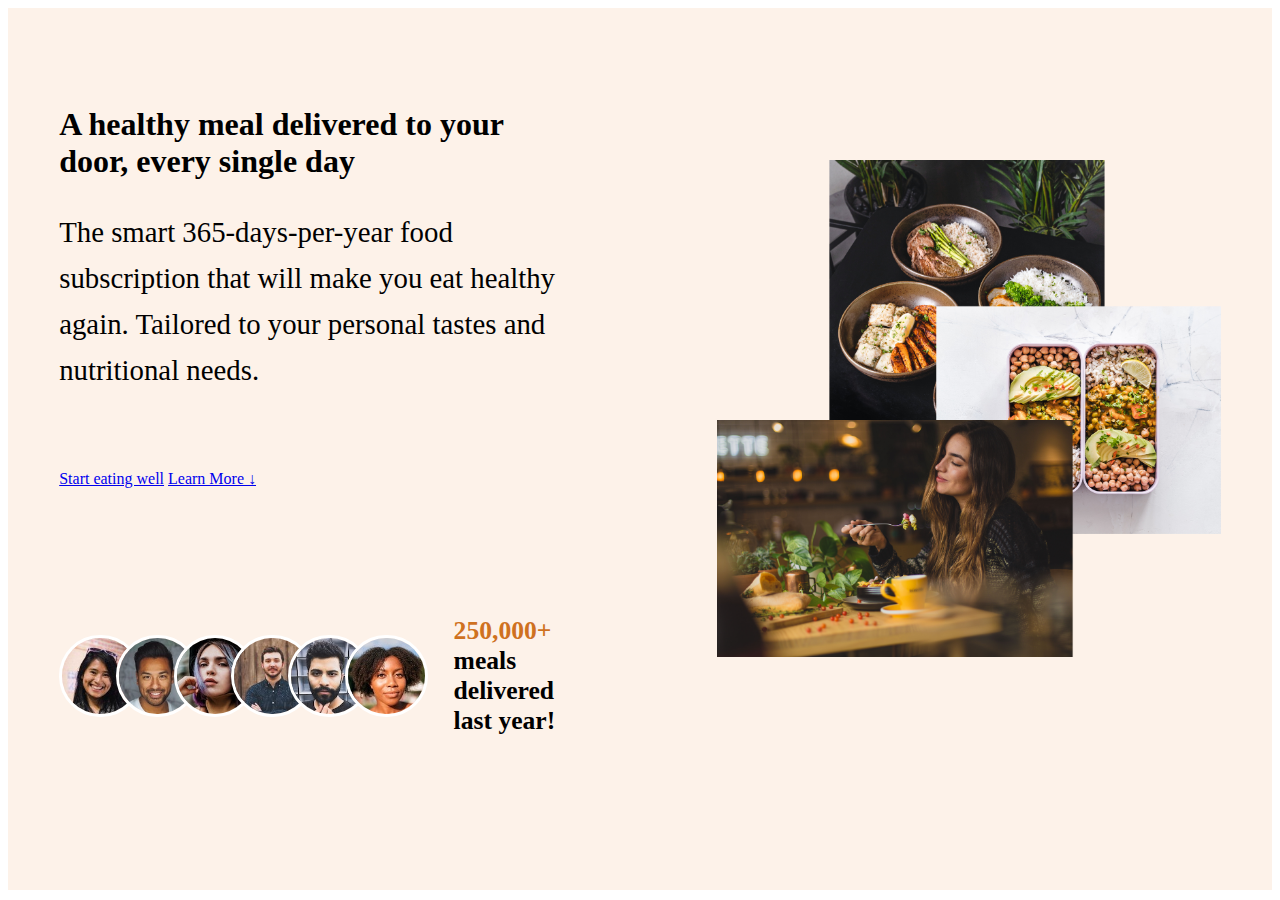
<file: 06-Omnifood/index.html>
<!DOCTYPE html>
<html lang="en">
  <head>
    <meta charset="UTF-8" />
    <meta name="viewport" content="width=device-width, initial-scale=1.0" />
    <title>Omnifood</title>

    <link rel="preconnect" href="https://fonts.googleapis.com" />
    <link rel="preconnect" href="https://fonts.gstatic.com" crossorigin />
    <link
      href="https://fonts.googleapis.com/css2?family=Rubik:ital,wght@0,300..900;1,300..900&display=swap"
      rel="stylesheet"
    />

    <link rel="stylesheet" href="css/style.css" />
  </head>
  <body>
    <section class="section-hero">
      <!-- another container for hero-text-box and hero-img-box is required to create a fixed size container which can be centered etc, without affecing the backgroung properties of section-hero -->
      <div class="hero">
        <div class="hero-text-box">
          <h1 class="heading-primary">
            A healthy meal delivered to your door, every single day
          </h1>
          <p class="hero-description">
            The smart 365-days-per-year food subscription that will make you eat
            healthy again. Tailored to your personal tastes and nutritional
            needs.
          </p>

          <!-- those inside texts are called micro texts -->
          <!-- skeleton styling on btn class and selective styling on modifier class -->
          <a href="#" class="btn btn--full margin-right-sm"
            >Start eating well</a
          >
          <a href="#" class="btn btn--outline">Learn More &darr;</a>
          <div class="delivered-meals">
            <div class="delivered-imgs">
              <img
                src="content/img/customers/customer-1.jpg"
                alt="Customer photo"
              />
              <img
                src="content/img/customers/customer-2.jpg"
                alt="Customer photo"
              />
              <img
                src="content/img/customers/customer-3.jpg"
                alt="Customer photo"
              />
              <img
                src="content/img/customers/customer-4.jpg"
                alt="Customer photo"
              />
              <img
                src="content/img/customers/customer-5.jpg"
                alt="Customer photo"
              />
              <img
                src="content/img/customers/customer-6.jpg"
                alt="Customer photo"
              />
            </div>

            <div class="delivered-text">
              <span>250,000+</span> meals delivered last year!
            </div>
          </div>
        </div>

        <div class="hero-img-box">
          <img src="content/img/hero.png" alt="food image" class="hero-img" />
        </div>
      </div>
    </section>
  </body>
</html>
</file>
<file: 06-Omnifood/css/style.css>
/* ********************************************** */
/* HEADER */
/* ********************************************** */
.header {
  display: flex;
  justify-content: space-between;
  align-items: center;
  background-color: #fdf2e9;

  height: 9.6rem;
  padding: 0 4.8rem;
}

.logo {
  height: 2.2rem;
}

/* ********************************************** */
/* NAVIGATION SECTION */
/* ********************************************** */

.main-nav-list {
  list-style: none;
  display: flex;
  justify-content: space-between;
  align-items: center;
  gap: 3.2rem;
}

.main-nav-link:link,
.main-nav-link:visited {
  /* copied from .btn, to maintain consistency */
  color: #333;
  font-size: 1.8rem;
  font-weight: 500;
  text-decoration: none;

  /* for padding to get effect */
  display: inline-block;
  /* padding: 1.2rem 2.4rem; */

  /* put transition on original "state" */
  transition: all 0.3s;
}

.main-nav-link:hover,
.main-nav-link:active {
  color: #cf711f;
}

.nav-cta:link,
.nav-cta:visited {
  padding: 1.2rem 2.4rem;
  border-radius: 9px;
  background-color: #e67e22;
  color: #fff;
}

.nav-cta:hover,
.nav-cta:active {
  background-color: #cf711f;
}

/* ********************************************** */
/* HERO SECTION */
/* ********************************************** */

.section-hero {
  background-color: #fdf2e9;
  /* since we want to preserve the bgc add padding and not margin */
  padding: 4.8rem 0 9.6rem 0;
}

.hero {
  /* max-width to avoid horizontal scroll bars when viewport becomes less that 130rem */
  max-width: 130rem;
  margin: 0 auto;
  padding: 0 3.2rem;

  display: grid;
  /* equally spaced columns -> fr */
  grid-template-columns: minmax(0, 1fr) minmax(0, 1fr);
  align-items: center;
  /* same as padding of section-hero to maintain consistency */
  gap: 9.6rem;
}

.hero-description {
  font-size: 1.8rem;
  line-height: 1.6;
  margin-bottom: 4.8rem;
}

.hero-img {
  /* 100% on img would fill the entire parent element i.e., hero-img-box, which is exactly half of hero element (coz of grid) */
  width: 100%;
}

.delivered-meals {
  display: flex;
  align-items: center;
  gap: 1.6rem;
  margin-top: 8rem;
}

.delivered-imgs {
  display: flex;
}

.delivered-imgs img {
  height: 4.8rem;
  width: 4.8rem;
  border-radius: 50%;
  margin-right: -1.6rem;
  border: 3px solid #fff;
}

.delivered-imgs img:last-child {
  margin: 0;
}

.delivered-text {
  font-size: 1.6rem;
  font-weight: 600;
  letter-spacing: 1.05;
}

/* check for contrast ratio */
.delivered-text span {
  color: #cf711f;
  font-weight: 700;
}

/* ********************************************** */
/* FEATURED IN SECTION */
/* ********************************************** */

.section-featured {
  padding: 4.8rem 0 3.2rem 0;
}

.heading-featured-in {
  color: #888;
  font-size: 1.4rem;
  font-weight: 500;
  letter-spacing: 0.75px;
  text-align: center;
  text-transform: uppercase;
  margin-bottom: 2.4rem;
}

.featured-img-container {
  display: flex;
  justify-content: space-around;
}

.featured-img-container img {
  height: 3rem;
  filter: brightness(0%);
  opacity: 0.5;
}

/* ********************************************** */
/* HOW IT WORKS SECTION */
/* ********************************************** */

.section-how {
  margin: 9.6rem 0;
}

.step-number {
  font-size: 8.6rem;
  font-weight: 600;
  color: #ddd;
  margin-bottom: 1.2rem;
}

.step-description {
  font-size: 1.8rem;
  line-height: 1.8;
}

.step-img-box {
  /* to center an img */
  display: flex;
  justify-content: center;
  /* otheriwse it'll stretch, as alignitems is stretch by default */
  align-items: center;

  /* for the circles to get out of normal flow, this has to be the relative, for the before after pseudoelements to be absolutely positioned wrt this */
  position: relative;
}

.step-img-box::before,
.step-img-box::after {
  /* we should also make it positioned absolute  */
  position: absolute;
  top: 50%;
  left: 50%;
  transform: translate(-50%, -50%);

  /* without content it wont appear on screen */
  content: "";
  display: block;
  border-radius: 50%;
}

.step-img-box::before {
  width: 60%;
  padding-bottom: 60%;
  background-color: #fdf2e9;
  z-index: -2;
}

.step-img-box::after {
  width: 50%;
  padding-bottom: 50%;
  background-color: #fae5d3;
  z-index: -1;
}

.step-img {
  width: 35%;
}

/* ********************************************** */
/* MEALS SECTION */
/* ********************************************** */

.section-meals {
  margin: 9.6rem 0;
}

.meal {
  box-shadow: 0px 2.4rem 4.8rem rgba(0, 0, 0, 0.075);
  border-radius: 11px;
  /* to avoid image from being sharp edged and overflowing from container */
  overflow: hidden;
  transition: all 0.4s;
}

.meal:hover {
  transform: translateY(-1.2rem);
  /* moves closer to source, hence some changes */
  box-shadow: 0px 3.2rem 6.4rem rgba(0, 0, 0, 0.06);
}

/* .meal-text-box {
  width: 60%;
  margin: 0 auto;
} */

.meal-tags {
  margin-bottom: 1.2rem;
}

.tag {
  display: inline-block;
  padding: 0.4rem 0.8rem;
  font-size: 1.2rem;
  font-weight: 700;

  text-transform: uppercase;
  color: #333;
  border-radius: 100px;
}

.tag--vegetarian {
  background-color: #51cf66;
}

.tag--vegan {
  background-color: #94d82d;
}

.tag--paleo {
  background-color: #ffd43b;
}

.meal-text-box {
  padding: 3.2rem 4.8rem 4.8rem 4.8rem;
}

.meal-img {
  width: 100%;
}

.meal-title {
  font-size: 2.4rem;
  color: rgb(51, 51, 51);
  font-weight: 600;
  margin-bottom: 3.2rem;
}

.list {
  font-size: 1.8rem;
  list-style: none;
  display: flex;
  flex-direction: column;
  gap: 1.6rem;
}

.list-items {
  line-height: 1.2;
  display: flex;
  align-items: center;
  gap: 1.4rem;

  /* done by gap of parent flex  */
  /* margin-bottom: 1.8rem; */
}

.list-icon {
  font-size: 3rem;
  color: #e67e22;
}

.list-icon--small {
  font-size: 2.4rem;
}

.all-recepies {
  /* not adding this to link, so that i can create a standalone link class */
  font-size: 1.8rem;
  text-align: center;
}

/* ********************************************** */
/* TESTIMONIALS SECTION */
/* ********************************************** */

.section-testimonials {
  /* not using the resuable grids, coz this section has a lot of variations */

  display: grid;
  /* grid-template-columns: repeat(2, minmax(0, 1fr)); */
  grid-template-columns: 1fr 0.8fr;
  background-color: #fdf2e9;

  /* otherwise since therewont be square shapes when made small, it will stretch due to default behaviour of align items */
  align-items: center;
}

.testimonial-container {
  margin: 9.6rem;
}

.testimonials {
  display: grid;
  grid-template-columns: repeat(2, minmax(0, 1fr));
  gap: 4.8rem 8rem;
}

.testimonial img {
  width: 6.4rem;
  border-radius: 50%;
  margin-bottom: 1.2rem;
}

.testimonial-text {
  font-size: 1.8rem;
  line-height: 1.8;
  margin-bottom: 1.6rem;
}

.testimonial-name {
  font-size: 1.6rem;
  color: #6f6f6f;
}

.gallery {
  display: grid;
  grid-template-columns: repeat(3, minmax(0, 1fr));
  gap: 1.6rem;
  padding: 1.6rem;
}

.gallery-item img {
  /* to remove small spaces between images */
  display: block;
  width: 100%;

  transition: all 0.3s;
}
.gallery-item {
  overflow: hidden;
}
.gallery-item img:hover {
  transform: scale(1.1);
}

/* ********************************************** */
/* PRICING SECTION */
/* ********************************************** */

.section-pricing {
  margin: 9.6rem 0;
}

.pricing-plan {
  border-radius: 11px;
  /* so that we can have narrow cards like structure */
  width: 75%;
}

.pricing-plan--starter {
  justify-self: end;
  border: 2px solid #fdf2e9;
  /* since 2px border is adding up to total element height */
  padding: 4.6rem;
}

.pricing-plan--complete {
  background-color: #fdf2e9;
  padding: 4.8rem;
  position: relative;
  overflow: hidden;
}

.pricing-plan--complete::after {
  content: "best value";
  text-transform: uppercase;
  font-size: 1.4rem;
  font-weight: 700;
  position: absolute;
  /* play around the values to find the right position */
  top: 6%;
  right: -18%;

  padding: 0.8rem 8rem;
  color: #333;
  background-color: #ffd43b;
  transform: rotate(45deg);
}

.plan-header {
  text-align: center;
  margin-bottom: 4.8rem;
}

.plan-name {
  color: #cf711f;
  font-weight: 600;
  font-size: 2rem;
  text-transform: uppercase;
  letter-spacing: 0.75;
  margin-bottom: 3.2rem;
}

.plan-price {
  font-size: 6.2rem;
  font-weight: 600;
  color: #333;
  margin-bottom: 1.6rem;
}

.plan-price span {
  font-size: 3rem;
  font-weight: 500;
  margin-right: 0.8rem;
}

.plan-text {
  font-size: 1.6rem;
  line-height: 1.6;
  color: #6f6f6f;
}

.plan-sign-up {
  text-align: center;
}

/* FEATURES */

.feature-icon {
  font-size: 3.6rem;
  color: #e67e22;
  background-color: #fdf2e9;

  display: inline-block;
  padding: 1.6rem;
  border-radius: 50%;

  margin-bottom: 3.2rem;
}

.feature-title {
  font-size: 2.4rem;
  color: #333;
  font-weight: 600;
  margin-bottom: 1.6rem;
}

.feature-text {
  font-size: 1.8rem;
  line-height: 1.8;
}

.plan-details {
  font-size: 1.6rem;
  line-height: 1.6;
  text-align: center;
}

/* ********************************************** */
/* CTA SECTION */
/* ********************************************** */
.section-cta {
  padding: 9.6rem 0;
}

.cta {
  display: grid;
  grid-template-columns: 2fr 1fr;
  background-color: #e67e22;
  box-shadow: 0px 2.4rem 4.8rem rgba(0, 0, 0, 0.15);
  border-radius: 11px;

  background-image: linear-gradient(to right bottom, #eb984e, #e67e22);
  overflow: hidden;
  /* temp */
  height: 50rem;
}

.cta-text-box {
  color: #45260a;
  padding: 4.8rem 6.4rem 6.4rem 6.4rem;
}

.cta .heading-secondary {
  color: inherit;
  margin-bottom: 3.2rem;
}

.cta-text {
  font-size: 1.8rem;
  line-height: 1.8;
  margin-bottom: 4.8rem;
}

.cta-img-box {
  background-image: linear-gradient(
      to right bottom,
      rgba(235, 151, 78, 0.35),
      rgba(230, 125, 34, 0.35)
    ),
    url(../content/img/eating.jpg);
  background-size: cover;
  background-position: center;
}

/* ********************************************** */
/* FOOTER SECTION */
/* ********************************************** */

.footer {
  padding: 9.6rem;
}
</file>
